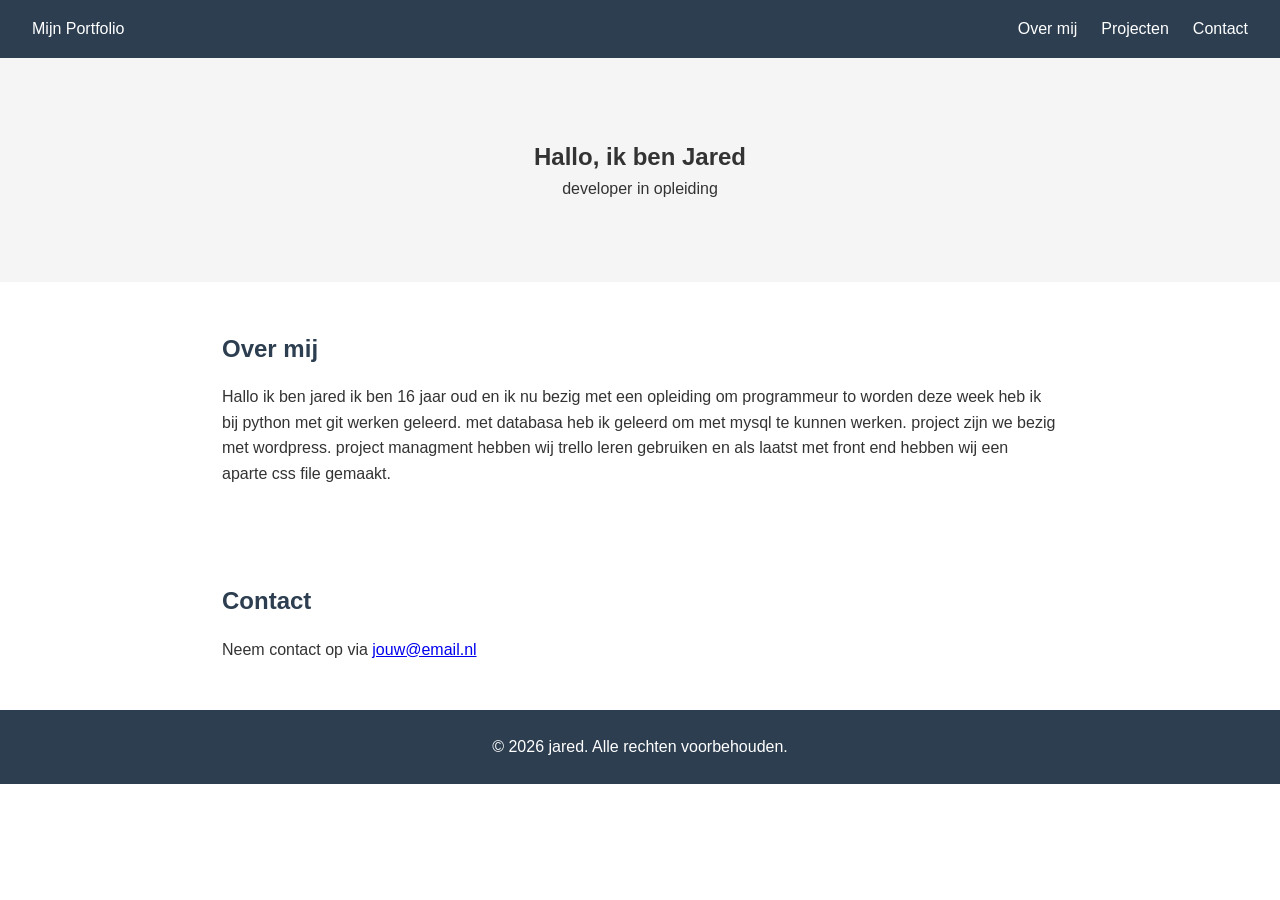
<file: index.html>
<!DOCTYPE html>
<html lang="nl">
<head>
    <meta charset="UTF-8">
    <meta name="viewport" content="width=device-width, initial-scale=1.0">
    <title>Mijn Portfolio</title>
    <link rel="stylesheet" href="css/style.css">
</head>
<body>
    <header>
        <nav>
            <div class="logo">Mijn Portfolio</div>
            <ul>
                <li><a href="#over-mij">Over mij</a></li>
                <li><a href="projecten.html">Projecten</a></li>
                <li><a href="#contact">Contact</a></li>
            </ul>
        </nav>
    </header>

    <main>
        <section id="hero">
            <h1>Hallo, ik ben Jared</h1>
            <p>developer in opleiding</p>
        </section>

        <section id="over-mij">
            <h2>Over mij</h2>
            <p>Hallo ik ben jared ik ben 16 jaar oud en ik nu bezig met een opleiding om programmeur to worden deze week heb ik bij python met git werken geleerd. met databasa heb ik geleerd om met mysql te kunnen werken. project zijn we bezig met wordpress.
                project managment hebben wij trello leren gebruiken en als laatst met front end hebben wij een aparte css file gemaakt.
            </p>
        </section>

        <section id="contact">
            <h2>Contact</h2>
            <p>Neem contact op via <a href="mailto:jouw@email.nl">jouw@email.nl</a></p>
        </section>
    </main>

    <footer>
        <p>&copy; 2026 jared. Alle rechten voorbehouden.</p>
    </footer>

    <script src="js/main.js"></script>
</body>
</html>
</file>
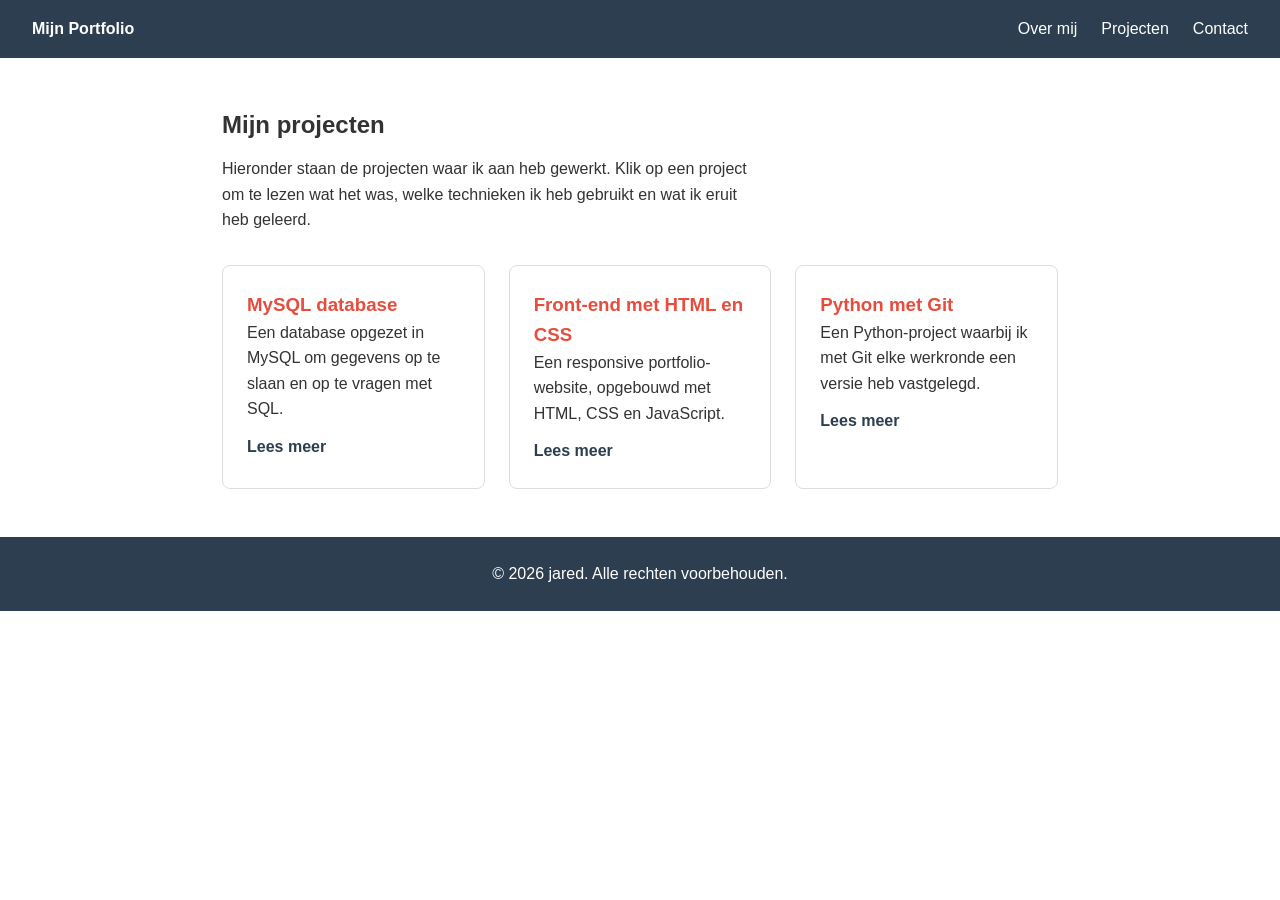
<file: projecten.html>
<!DOCTYPE html>
<html lang="nl">
<head>
    <meta charset="UTF-8">
    <meta name="viewport" content="width=device-width, initial-scale=1.0">
    <title>Mijn projecten - Jared Wagelaar</title>
    <link rel="stylesheet" href="css/style.css">
</head>
<body>
    <header>
        <nav>
            <div class="logo"><a href="index.html">Mijn Portfolio</a></div>
            <ul>
                <li><a href="index.html#over-mij">Over mij</a></li>
                <li><a href="projecten.html">Projecten</a></li>
                <li><a href="index.html#contact">Contact</a></li>
            </ul>
        </nav>
    </header>

    <main>
        <section id="projecten">
            <h1>Mijn projecten</h1>
            <p class="section-intro">
                Hieronder staan de projecten waar ik aan heb gewerkt. Klik op een project om te
                lezen wat het was, welke technieken ik heb gebruikt en wat ik eruit heb geleerd.
            </p>

            <div class="project-grid">
                <article class="project">
                    <h3><a href="projecten/mysql.html">MySQL database</a></h3>
                    <p>Een database opgezet in MySQL om gegevens op te slaan en op te vragen met SQL.</p>
                    <a class="project-link" href="projecten/mysql.html">Lees meer</a>
                </article>
                <article class="project">
                    <h3><a href="projecten/html.html">Front-end met HTML en CSS</a></h3>
                    <p>Een responsive portfolio-website, opgebouwd met HTML, CSS en JavaScript.</p>
                    <a class="project-link" href="projecten/html.html">Lees meer</a>
                </article>
                <article class="project">
                    <h3><a href="projecten/python.html">Python met Git</a></h3>
                    <p>Een Python-project waarbij ik met Git elke werkronde een versie heb vastgelegd.</p>
                    <a class="project-link" href="projecten/python.html">Lees meer</a>
                </article>
            </div>
        </section>
    </main>

    <footer>
        <p>&copy; 2026 jared. Alle rechten voorbehouden.</p>
    </footer>

    <script src="js/main.js"></script>
</body>
</html>
</file>
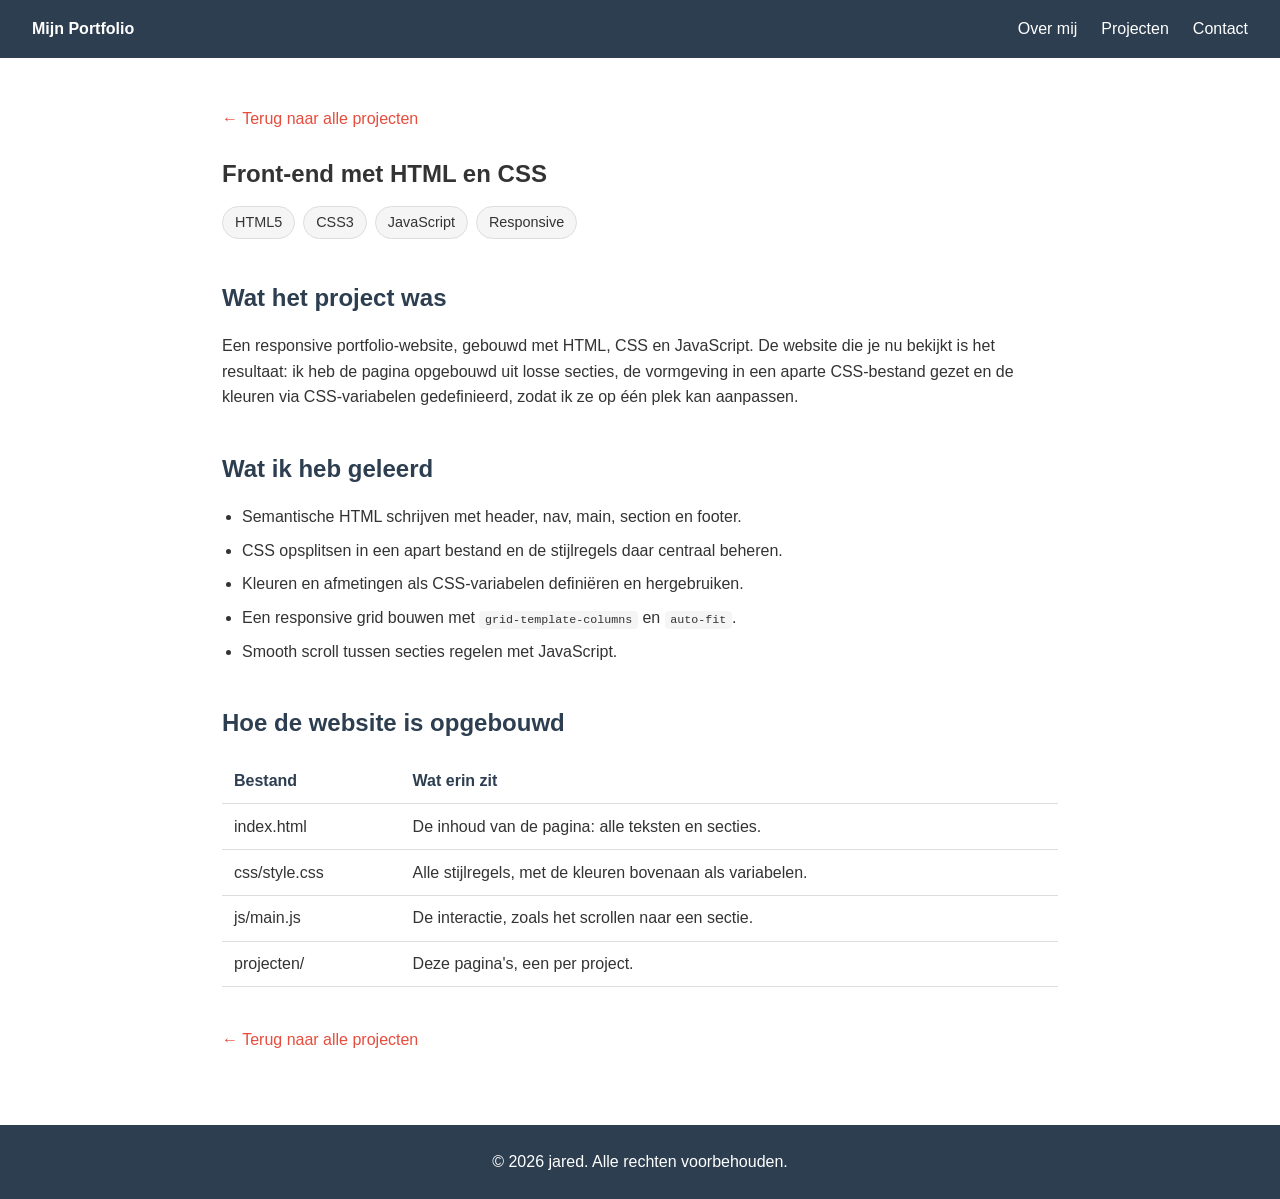
<file: projecten/html.html>
<!DOCTYPE html>
<html lang="nl">
<head>
    <meta charset="UTF-8">
    <meta name="viewport" content="width=device-width, initial-scale=1.0">
    <title>Front-end met HTML en CSS - Jared Wagelaar</title>
    <link rel="stylesheet" href="../css/style.css">
</head>
<body>
    <header>
        <nav>
            <div class="logo"><a href="../index.html">Mijn Portfolio</a></div>
            <ul>
                <li><a href="../index.html#over-mij">Over mij</a></li>
                <li><a href="../index.html#projecten">Projecten</a></li>
                <li><a href="../index.html#contact">Contact</a></li>
            </ul>
        </nav>
    </header>

    <main>
        <article class="project-detail">
            <a class="back-link" href="../index.html#projecten">&larr; Terug naar alle projecten</a>

            <h1>Front-end met HTML en CSS</h1>

            <ul class="tags">
                <li>HTML5</li>
                <li>CSS3</li>
                <li>JavaScript</li>
                <li>Responsive</li>
            </ul>

            <section>
                <h2>Wat het project was</h2>
                <p>
                    Een responsive portfolio-website, gebouwd met HTML, CSS en JavaScript.
                    De website die je nu bekijkt is het resultaat: ik heb de pagina opgebouwd uit
                    losse secties, de vormgeving in een aparte CSS-bestand gezet en de kleuren via
                    CSS-variabelen gedefinieerd, zodat ik ze op één plek kan aanpassen.
                </p>
            </section>

            <section>
                <h2>Wat ik heb geleerd</h2>
                <ul class="learned-list">
                    <li>Semantische HTML schrijven met header, nav, main, section en footer.</li>
                    <li>CSS opsplitsen in een apart bestand en de stijlregels daar centraal beheren.</li>
                    <li>Kleuren en afmetingen als CSS-variabelen defini&euml;ren en hergebruiken.</li>
                    <li>Een responsive grid bouwen met <code>grid-template-columns</code> en <code>auto-fit</code>.</li>
                    <li>Smooth scroll tussen secties regelen met JavaScript.</li>
                </ul>
            </section>

            <section>
                <h2>Hoe de website is opgebouwd</h2>
                <div class="table-wrapper">
                    <table>
                        <tr>
                            <th>Bestand</th>
                            <th>Wat erin zit</th>
                        </tr>
                        <tr>
                            <td>index.html</td>
                            <td>De inhoud van de pagina: alle teksten en secties.</td>
                        </tr>
                        <tr>
                            <td>css/style.css</td>
                            <td>Alle stijlregels, met de kleuren bovenaan als variabelen.</td>
                        </tr>
                        <tr>
                            <td>js/main.js</td>
                            <td>De interactie, zoals het scrollen naar een sectie.</td>
                        </tr>
                        <tr>
                            <td>projecten/</td>
                            <td>Deze pagina's, een per project.</td>
                        </tr>
                    </table>
                </div>
            </section>

            <section>
                <a class="back-link" href="../index.html#projecten">&larr; Terug naar alle projecten</a>
            </section>
        </article>
    </main>

    <footer>
        <p>&copy; 2026 jared. Alle rechten voorbehouden.</p>
    </footer>

    <script src="../js/main.js"></script>
</body>
</html>
</file>
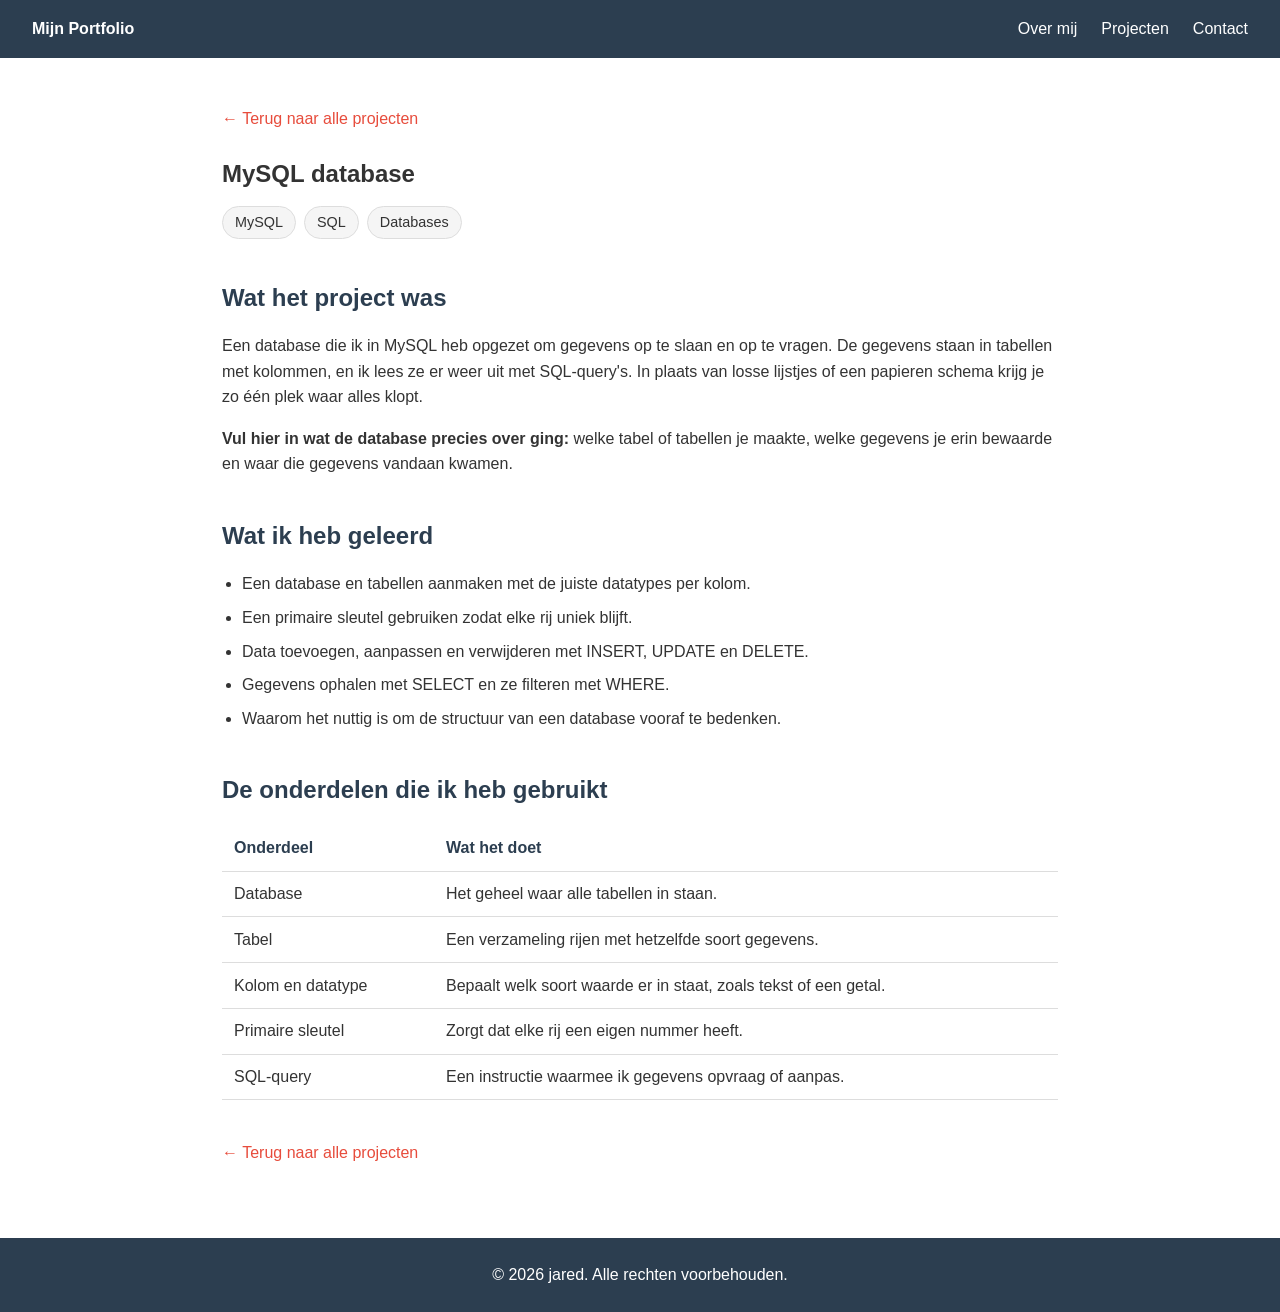
<file: projecten/mysql.html>
<!DOCTYPE html>
<html lang="nl">
<head>
    <meta charset="UTF-8">
    <meta name="viewport" content="width=device-width, initial-scale=1.0">
    <title>MySQL database - Jared Wagelaar</title>
    <link rel="stylesheet" href="../css/style.css">
</head>
<body>
    <header>
        <nav>
            <div class="logo"><a href="../index.html">Mijn Portfolio</a></div>
            <ul>
                <li><a href="../index.html#over-mij">Over mij</a></li>
                <li><a href="../index.html#projecten">Projecten</a></li>
                <li><a href="../index.html#contact">Contact</a></li>
            </ul>
        </nav>
    </header>

    <main>
        <article class="project-detail">
            <a class="back-link" href="../index.html#projecten">&larr; Terug naar alle projecten</a>

            <h1>MySQL database</h1>

            <ul class="tags">
                <li>MySQL</li>
                <li>SQL</li>
                <li>Databases</li>
            </ul>

            <section>
                <h2>Wat het project was</h2>
                <p>
                    Een database die ik in MySQL heb opgezet om gegevens op te slaan en op te vragen.
                    De gegevens staan in tabellen met kolommen, en ik lees ze er weer uit met
                    SQL-query's. In plaats van losse lijstjes of een papieren schema krijg je zo
                    één plek waar alles klopt.
                </p>
                <p>
                    <strong>Vul hier in wat de database precies over ging:</strong> welke tabel of
                    tabellen je maakte, welke gegevens je erin bewaarde en waar die gegevens vandaan kwamen.
                </p>
            </section>

            <section>
                <h2>Wat ik heb geleerd</h2>
                <ul class="learned-list">
                    <li>Een database en tabellen aanmaken met de juiste datatypes per kolom.</li>
                    <li>Een primaire sleutel gebruiken zodat elke rij uniek blijft.</li>
                    <li>Data toevoegen, aanpassen en verwijderen met INSERT, UPDATE en DELETE.</li>
                    <li>Gegevens ophalen met SELECT en ze filteren met WHERE.</li>
                    <li>Waarom het nuttig is om de structuur van een database vooraf te bedenken.</li>
                </ul>
            </section>

            <section>
                <h2>De onderdelen die ik heb gebruikt</h2>
                <div class="table-wrapper">
                    <table>
                        <tr>
                            <th>Onderdeel</th>
                            <th>Wat het doet</th>
                        </tr>
                        <tr>
                            <td>Database</td>
                            <td>Het geheel waar alle tabellen in staan.</td>
                        </tr>
                        <tr>
                            <td>Tabel</td>
                            <td>Een verzameling rijen met hetzelfde soort gegevens.</td>
                        </tr>
                        <tr>
                            <td>Kolom en datatype</td>
                            <td>Bepaalt welk soort waarde er in staat, zoals tekst of een getal.</td>
                        </tr>
                        <tr>
                            <td>Primaire sleutel</td>
                            <td>Zorgt dat elke rij een eigen nummer heeft.</td>
                        </tr>
                        <tr>
                            <td>SQL-query</td>
                            <td>Een instructie waarmee ik gegevens opvraag of aanpas.</td>
                        </tr>
                    </table>
                </div>
            </section>

            <section>
                <a class="back-link" href="../index.html#projecten">&larr; Terug naar alle projecten</a>
            </section>
        </article>
    </main>

    <footer>
        <p>&copy; 2026 jared. Alle rechten voorbehouden.</p>
    </footer>

    <script src="../js/main.js"></script>
</body>
</html>
</file>
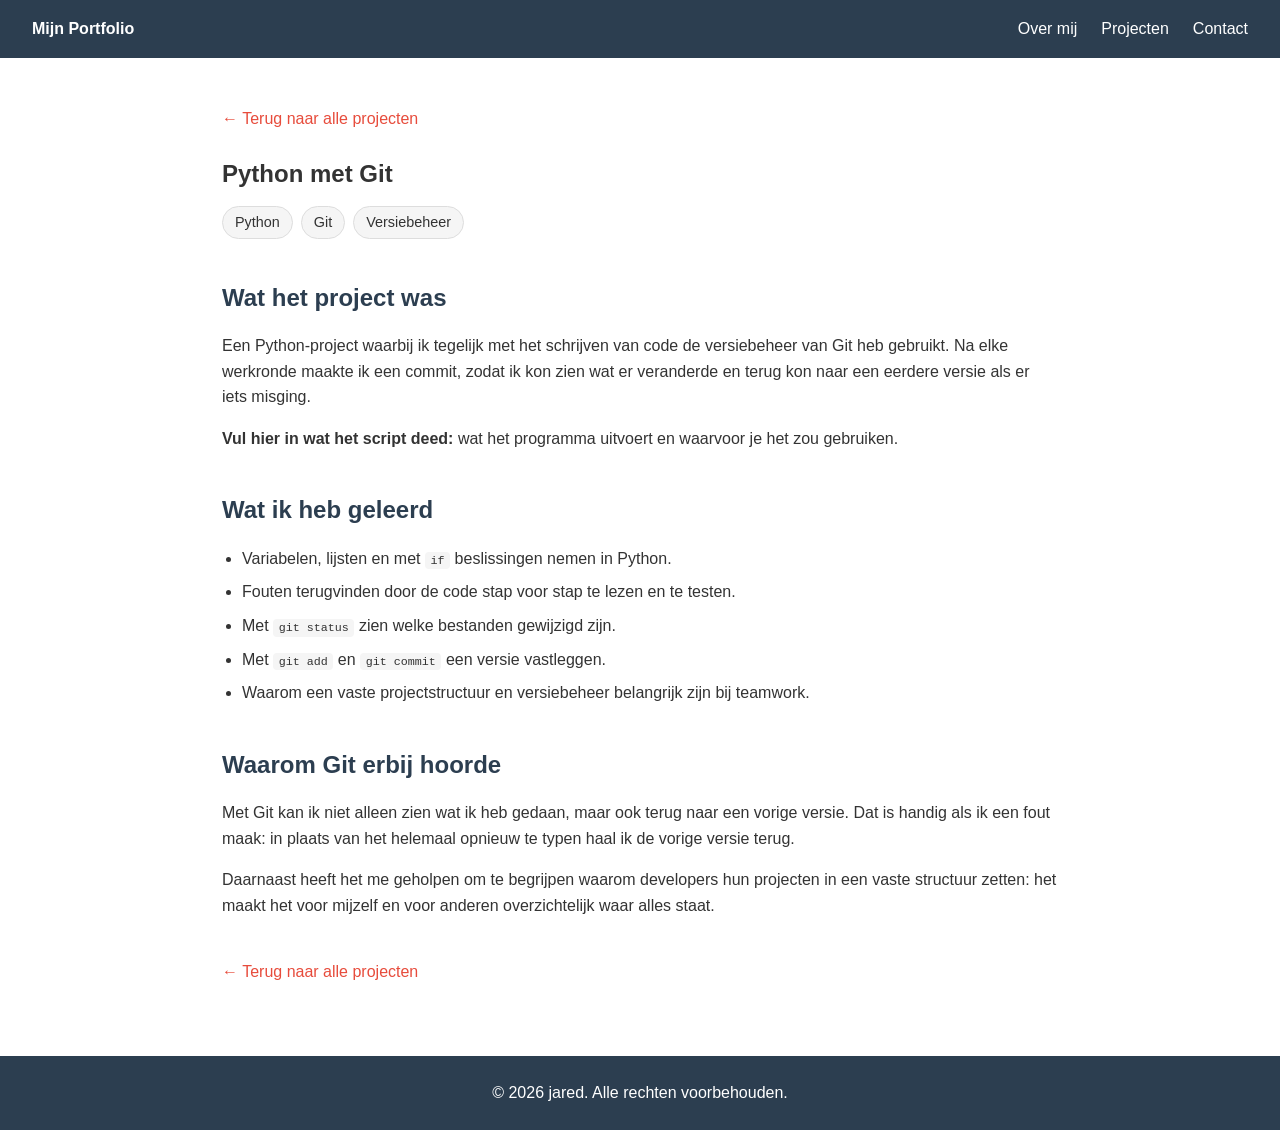
<file: projecten/python.html>
<!DOCTYPE html>
<html lang="nl">
<head>
    <meta charset="UTF-8">
    <meta name="viewport" content="width=device-width, initial-scale=1.0">
    <title>Python met Git - Jared Wagelaar</title>
    <link rel="stylesheet" href="../css/style.css">
</head>
<body>
    <header>
        <nav>
            <div class="logo"><a href="../index.html">Mijn Portfolio</a></div>
            <ul>
                <li><a href="../index.html#over-mij">Over mij</a></li>
                <li><a href="../index.html#projecten">Projecten</a></li>
                <li><a href="../index.html#contact">Contact</a></li>
            </ul>
        </nav>
    </header>

    <main>
        <article class="project-detail">
            <a class="back-link" href="../index.html#projecten">&larr; Terug naar alle projecten</a>

            <h1>Python met Git</h1>

            <ul class="tags">
                <li>Python</li>
                <li>Git</li>
                <li>Versiebeheer</li>
            </ul>

            <section>
                <h2>Wat het project was</h2>
                <p>
                    Een Python-project waarbij ik tegelijk met het schrijven van code de versiebeheer
                    van Git heb gebruikt. Na elke werkronde maakte ik een commit, zodat ik kon zien
                    wat er veranderde en terug kon naar een eerdere versie als er iets misging.
                </p>
                <p>
                    <strong>Vul hier in wat het script deed:</strong> wat het programma uitvoert en
                    waarvoor je het zou gebruiken.
                </p>
            </section>

            <section>
                <h2>Wat ik heb geleerd</h2>
                <ul class="learned-list">
                    <li>Variabelen, lijsten en met <code>if</code> beslissingen nemen in Python.</li>
                    <li>Fouten terugvinden door de code stap voor stap te lezen en te testen.</li>
                    <li>Met <code>git status</code> zien welke bestanden gewijzigd zijn.</li>
                    <li>Met <code>git add</code> en <code>git commit</code> een versie vastleggen.</li>
                    <li>Waarom een vaste projectstructuur en versiebeheer belangrijk zijn bij teamwork.</li>
                </ul>
            </section>

            <section>
                <h2>Waarom Git erbij hoorde</h2>
                <p>
                    Met Git kan ik niet alleen zien wat ik heb gedaan, maar ook terug naar een
                    vorige versie. Dat is handig als ik een fout maak: in plaats van het
                    helemaal opnieuw te typen haal ik de vorige versie terug.
                </p>
                <p>
                    Daarnaast heeft het me geholpen om te begrijpen waarom developers hun projecten
                    in een vaste structuur zetten: het maakt het voor mijzelf en voor anderen
                    overzichtelijk waar alles staat.
                </p>
            </section>

            <section>
                <a class="back-link" href="../index.html#projecten">&larr; Terug naar alle projecten</a>
            </section>
        </article>
    </main>

    <footer>
        <p>&copy; 2026 jared. Alle rechten voorbehouden.</p>
    </footer>

    <script src="../js/main.js"></script>
</body>
</html>
</file>
<file: css/style.css>
:root {
    --primary: #2c3e50;
    --accent: #e74c3c;
    --light: #f5f5f5;
    --text: #333;
}

* {
    margin: 0;
    padding: 0;
    box-sizing: border-box;
}

html {
    scroll-behavior: smooth;
}

body {
    font-family: Arial, sans-serif;
    line-height: 1.6;
    color: var(--text);
}

nav {
    display: flex;
    justify-content: space-between;
    align-items: center;
    padding: 1rem 2rem;
    background: var(--primary);
    color: white;
}

nav ul {
    list-style: none;
    display: flex;
    gap: 1.5rem;
}

nav a {
    color: white;
    text-decoration: none;
}

section {
    padding: 3rem 2rem;
    max-width: 900px;
    margin: 0 auto;
}

#hero {
    text-align: center;
    background: var(--light);
    padding: 5rem 2rem;
    max-width: none;
}

h2 {
    margin-bottom: 1rem;
    color: var(--primary);
}

.project-grid {
    display: grid;
    grid-template-columns: repeat(auto-fit, minmax(250px, 1fr));
    gap: 1.5rem;
}

.project {
    border: 1px solid #ddd;
    border-radius: 8px;
    padding: 1.5rem;
    background: white;
}

.project h3 {
    color: var(--accent);
}

footer {
    text-align: center;
    padding: 1.5rem;
    background: var(--primary);
    color: white;
}

.project h3 a {
    color: var(--accent);
    text-decoration: none;
}

.project h3 a:hover {
    text-decoration: underline;
}

.project:hover {
    border-color: var(--accent);
}

.project-link {
    display: inline-block;
    margin-top: 0.75rem;
    color: var(--primary);
    font-weight: bold;
    text-decoration: none;
}

.project-link:hover {
    text-decoration: underline;
}

nav .logo a {
    font-weight: bold;
    color: white;
    text-decoration: none;
}

.project-detail {
    max-width: 900px;
    margin: 0 auto;
    padding: 3rem 2rem;
}

#projecten h1 {
    margin-bottom: 0.75rem;
}

.section-intro {
    margin-bottom: 2rem;
    max-width: 60ch;
}

.project-detail h1 {
    margin-bottom: 0.75rem;
}

.project-detail section {
    padding: 0;
    max-width: none;
    margin: 2.5rem 0 0;
}

.project-detail p {
    margin-bottom: 1rem;
}

.back-link {
    display: inline-block;
    margin-bottom: 1.5rem;
    color: var(--accent);
    text-decoration: none;
}

.back-link:hover {
    text-decoration: underline;
}

.tags {
    list-style: none;
    display: flex;
    flex-wrap: wrap;
    gap: 0.5rem;
}

.tags li {
    padding: 0.25rem 0.75rem;
    background: var(--light);
    border: 1px solid #ddd;
    border-radius: 999px;
    font-size: 0.9rem;
}

.learned-list {
    padding-left: 1.25rem;
}

.learned-list li {
    margin-bottom: 0.5rem;
}

code {
    padding: 0.1rem 0.35rem;
    background: var(--light);
    border-radius: 4px;
    font-size: 0.9em;
}

.table-wrapper {
    overflow-x: auto;
}

table {
    width: 100%;
    border-collapse: collapse;
}

th,
td {
    padding: 0.6rem 0.75rem;
    text-align: left;
    border-bottom: 1px solid #ddd;
}

th {
    color: var(--primary);
}
</file>
